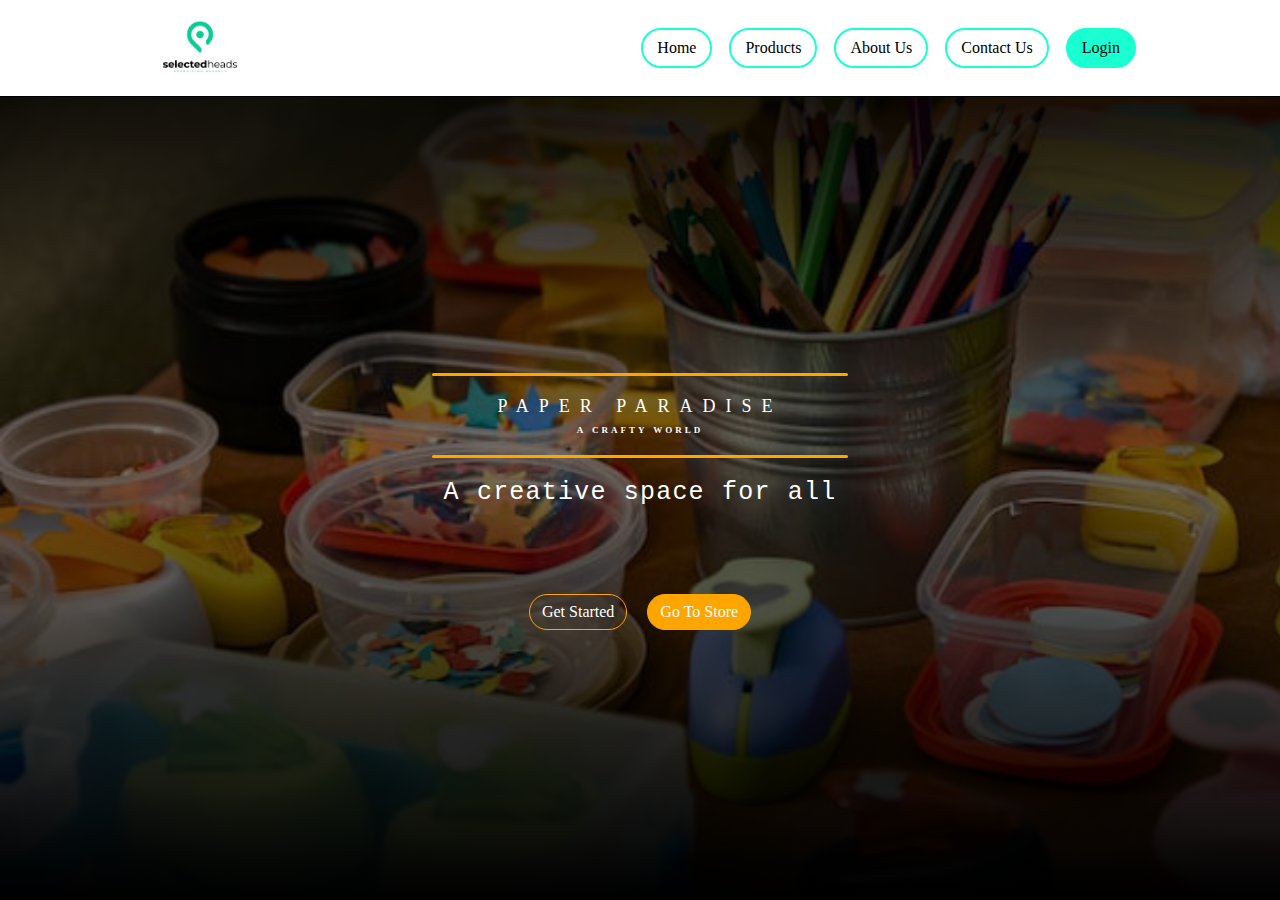
<file: index.html>
<!DOCTYPE html>
<html lang="en">
<head>
    <meta charset="UTF-8">
    <meta http-equiv="X-UA-Compatible" content="IE=edge">
    <meta name="viewport" content="width=device-width, initial-scale=1.0">
    <link rel="stylesheet" href="./style.css">
    <title>Document</title>
</head>
<body>
   
        <section>
            <header>
                <a href="#"><img src="./Logo.png" alt="" class="logo"></a>
                <ul class="menu">
                    <li><a href="#">Home</a></li>
                    <li><a href="#">Products</a></li>
                    <li><a href="#">About Us</a></li>
                    <li><a href="#">Contact Us</a></li>
                    <li class="headloginbutt"><a href="#">Login</a></li>
                </ul>
            </header>
           
        </section>
        
    <div class="bodytop">
        <span></span>
    <h2 class="heading1">
        PAPER PARADISE
    </h2>
    <h5 class="heading2">
        A CRAFTY WORLD
    </h6>
    <span></span>
    
    <p class="para">
        A creative space for all
    </p>
    <div class="button">
        <ul>
            <li><a href="">Get Started</a></li>
            <li class="second"><a href="card.html" >Go To Store</a></li>
        </ul>
    </div>

</div>
</body>
</html>
</file>
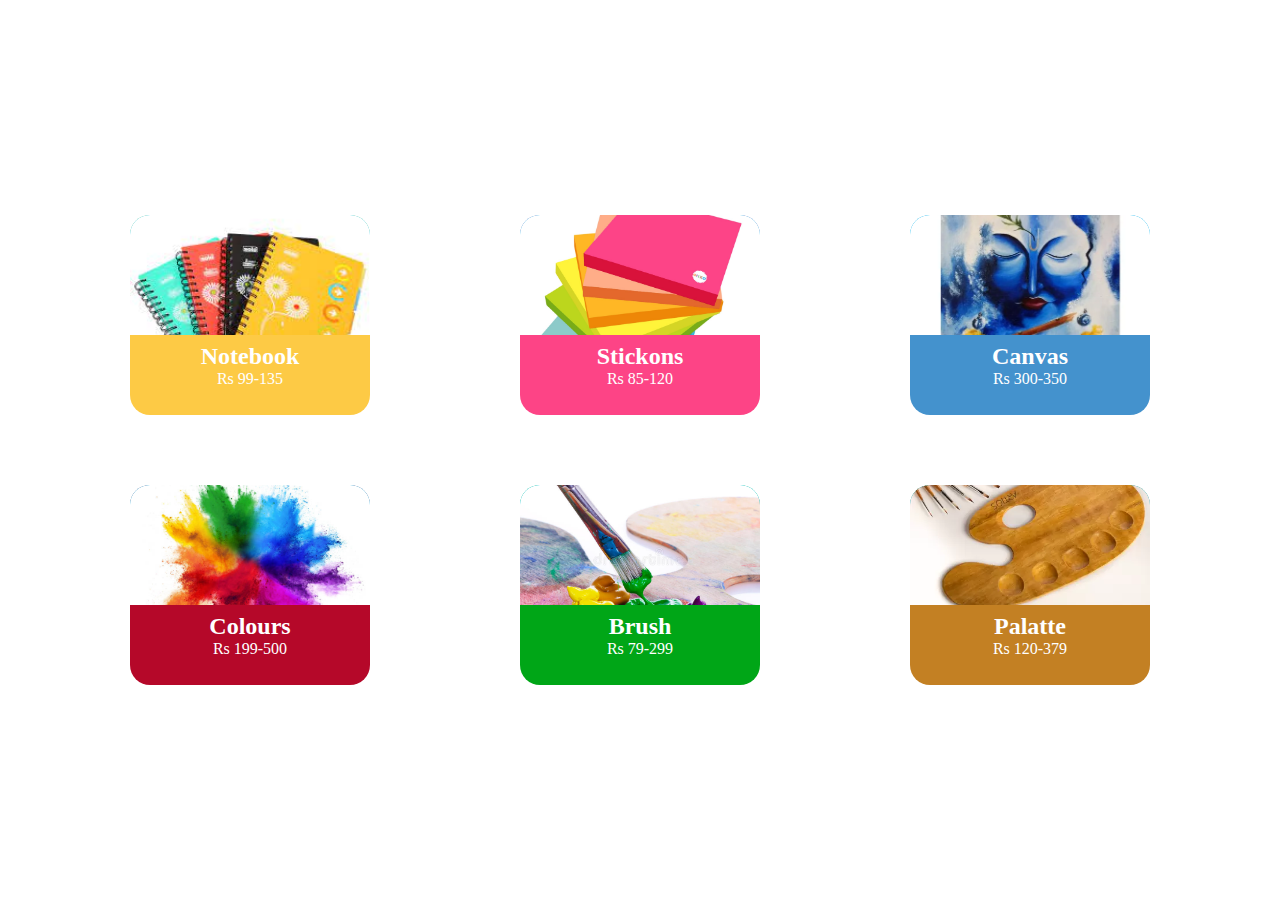
<file: card.html>
<!DOCTYPE html>
<html lang="en">
<head>
    <meta charset="UTF-8">
    <meta http-equiv="X-UA-Compatible" content="IE=edge">
    <meta name="viewport" content="width={device-width}, initial-scale=1.0">
    <link rel="stylesheet" href="card.css">
    <title></title>
</head>
<body>
    <div class="container"> 
        <div class="cardsection">
            <div class="c1 card-notenbook">
                <div class="c2 top-notebook"></div>
                <div class="c3 low-notebook">
                <h2> Notebook</h2>
                <p> Rs 99-135</p>
            </div>
            </div>

            <div class="c1 card-stick">
                <div class="c2 top-stick"></div>
                <div class="c3 low-stick">
                <h2> Stickons</h2>
                <p> Rs 85-120</p>

            </div>
            </div>

            <div class="c1 card-canvas">
                <div class="c2 top-canvas"></div>
                <div class="c3 low-canvas">
                <h2> Canvas</h2>
                <p> Rs 300-350</p>
            </div>
            </div>
        </div>





        <div class="cardsection">
            <div class="c1 card-colors">
                <div class="c2 top-colors"></div>
                <div class="c3 low-colors">
                <h2> Colours</h2>
                <p> Rs 199-500</p>
            </div>
            </div>

            <div class="c1 card-brush">
                <div class="c2 top-brush"></div>
                <div class="c3">
                <h2> Brush</h2>
                <p> Rs 79-299</p>
            </div>
            </div>

            <div class="c1 card-palatte">
                <div class="c2 top-palatte"></div>
                <div class="c3">
                <h2> Palatte</h2>
                <p> Rs 120-379</p>
            </div>
            </div>
        </div>






       
</body>
</html>
</file>
<file: style.css>
*
{
    margin: 0;
    padding: 0;
    box-sizing: border-box;
}

header
{
    height: 5em;
    width: 100vw;
    position: absolute;
    top: 0;
    z-index: 2;
    display: flex;
    align-items: center;
    justify-content: center;
    justify-content: space-between;
    padding: 3em 9em 3em;
    transition: 1s;
    background-color: rgb(255, 255, 255);
    
}
header:hover{
    border-bottom: 1.5px solid black;
}

header ul
{
    list-style: none;
    display: flex;
    align-items: center;
    justify-content: center;
    gap: 17px;
}

header ul li
{
    border: 2px solid #19ffd1;
    border-radius: 30px;
    padding: 9px  14px;
    transition: 1s ease-in;
}
header ul li:hover
{
background-color: #19ffd1;


}
header ul li a
{
text-decoration: none;
color: black;
transition: 1s;

}
header li:hover a{
    color: white;
}
.logo
{
    height: 5em;
    width: 7em;
    object-fit: cover;
    padding: 5px;

}
.headloginbutt
{
    background-color: #19ffd1;
    transition: 1s;
}

.bodytop
{

background: linear-gradient(rgba(0,0,0,1),rgba(0,0,0,0.5),black),url("Body top img.jpeg");
background-size: cover;
min-height: 100vh;
display: flex;
align-items: center;
justify-content: center;
flex-direction: column;
z-index: 1;

}
.bodytop span
{
    height: 3px;
    width: 26em;
    background-color: orange;
    border-radius: 30px;
}
.bodytop .heading1
{
color: white;
margin: 20px 0px 4px;
font-size: 18px;
font-weight: 10;
letter-spacing: 10px;
}
.bodytop .heading2
{
    color: white;
    margin: 4px 0px 20px;
    font-size: 9px;
    word-spacing: 1px;
    letter-spacing: 3px;

}
.bodytop .para
{
    color: white;
    margin: 20px 0px;
    word-spacing: 1px;
    font-size: 25px;
    
    letter-spacing: 1.2px;
    font-family: 'Courier New', Courier, monospace;
}
.button 
{
    position: absolute;
    bottom: 30%;

}
.button ul{
    display: flex;
    list-style: none;
    gap: 20px;
}
.button ul li
{
    border: 1px solid orange;
    padding: 8px 12px;
    border-radius: 30px;
    font-family: Cambria, Cochin, Georgia, Times, 'Times New Roman', serif;
}
.button ul li a
{
    color: white;
    text-decoration: none;

}
.button ul li:hover
{
    background-color: orange;
    box-shadow: 0px 0px 30px black;
}
.button .second
{
background-color: orange;
}
</file>
<file: card.css>
*
{
    padding: 0;
    margin: 0;
    box-sizing: border-box;
}
.container
{
    display: flex;
    align-items: center;
    justify-content: center;
    flex-direction: column;
    padding: 70px 0px;
    gap: 70px;
    min-height: 100vh;
}
.cardsection
{
    display: flex;
    align-items: center;
    justify-content: center;
    gap: 150px;
}

.c1{
height: 200px;
width: 240px;
background-color: #fdca45;
border-radius: 20px;
overflow: hidden;
position: relative;
transition: 1s;
}
.c1:hover
{
    box-shadow: 0px 0px 25px black;
}
.c2
{
    height: 120px;
    width: 240px;
background-color: rgb(0, 200, 255);
background-image: url("./notebook.jpeg");
background-size: cover;
background-position: 0px -30px;

}
.c3 h2{
    color: white;
}
.c3
{
    display: flex;
    align-items: center;
    justify-content: center;
    flex-direction: column;
    position: absolute;
    height: 50%;
    width: 100%;
    bottom: 0;
 
}
.c3 p{
    color: white;
}

.top-stick
{
    background-image: url("./stickons.jpg");
    background-size: cover;
}
.card-stick
{
    background-color: #fd4486;
}

.card-canvas
{
    background-color: #4492cd;
}
.top-canvas
{
    background-image: url("./canvas.webp");
    background-size: cover;
}


.card-colors
{
    background-color: #b50829;
}
.top-colors
{
    background-image: url("./colors.jpg");
    background-size: cover;
}

.card-brush
{
    background-color: #00a617;
}
.top-brush
{
    background-image: url("./paint\ brush.jpg");
    background-size: cover;
}

.card-palatte
{
    background-color: #c38023;
}
.top-palatte
{
    background-image: url("./palatte.webp");
    background-size: cover;
}
</file>
